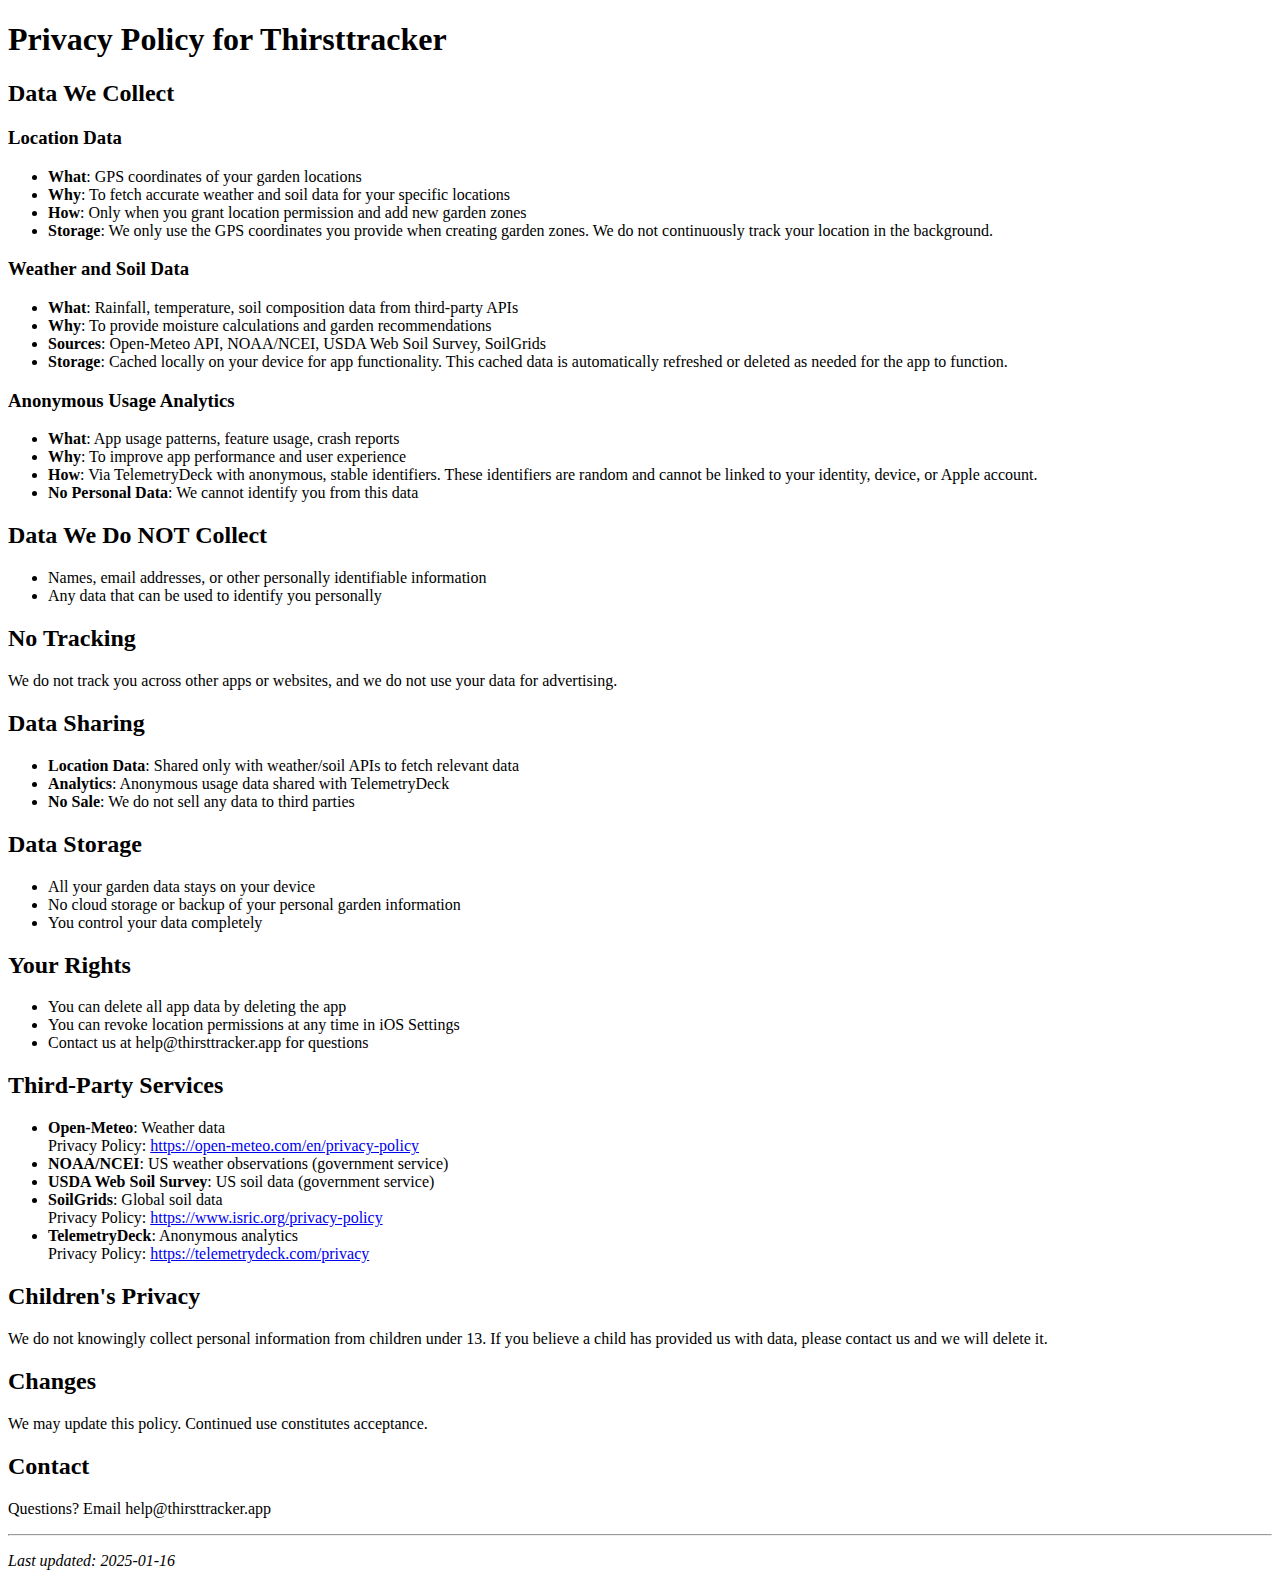
<file: privacy/content/index.html>
<!DOCTYPE html>
<html lang="en">
<head>
    <meta charset="UTF-8">
    <meta name="viewport" content="width=device-width, initial-scale=1.0">
    <title>Privacy Policy - Thirsttracker</title>
</head>
<body>
    <h1>Privacy Policy for Thirsttracker</h1>

    <h2>Data We Collect</h2>

    <h3>Location Data</h3>
    <ul>
        <li><strong>What</strong>: GPS coordinates of your garden locations</li>
        <li><strong>Why</strong>: To fetch accurate weather and soil data for your specific locations</li>
        <li><strong>How</strong>: Only when you grant location permission and add new garden zones</li>
        <li><strong>Storage</strong>: We only use the GPS coordinates you provide when creating garden zones. We do not continuously track your location in the background.</li>
    </ul>

    <h3>Weather and Soil Data</h3>
    <ul>
        <li><strong>What</strong>: Rainfall, temperature, soil composition data from third-party APIs</li>
        <li><strong>Why</strong>: To provide moisture calculations and garden recommendations</li>
        <li><strong>Sources</strong>: Open-Meteo API, NOAA/NCEI, USDA Web Soil Survey, SoilGrids</li>
        <li><strong>Storage</strong>: Cached locally on your device for app functionality. This cached data is automatically refreshed or deleted as needed for the app to function.</li>
    </ul>

    <h3>Anonymous Usage Analytics</h3>
    <ul>
        <li><strong>What</strong>: App usage patterns, feature usage, crash reports</li>
        <li><strong>Why</strong>: To improve app performance and user experience</li>
        <li><strong>How</strong>: Via TelemetryDeck with anonymous, stable identifiers. These identifiers are random and cannot be linked to your identity, device, or Apple account.</li>
        <li><strong>No Personal Data</strong>: We cannot identify you from this data</li>
    </ul>

    <h2>Data We Do NOT Collect</h2>
    <ul>
        <li>Names, email addresses, or other personally identifiable information</li>
        <li>Any data that can be used to identify you personally</li>
    </ul>

    <h2>No Tracking</h2>
    <p>We do not track you across other apps or websites, and we do not use your data for advertising.</p>

    <h2>Data Sharing</h2>
    <ul>
        <li><strong>Location Data</strong>: Shared only with weather/soil APIs to fetch relevant data</li>
        <li><strong>Analytics</strong>: Anonymous usage data shared with TelemetryDeck</li>
        <li><strong>No Sale</strong>: We do not sell any data to third parties</li>
    </ul>

    <h2>Data Storage</h2>
    <ul>
        <li>All your garden data stays on your device</li>
        <li>No cloud storage or backup of your personal garden information</li>
        <li>You control your data completely</li>
    </ul>

    <h2>Your Rights</h2>
    <ul>
        <li>You can delete all app data by deleting the app</li>
        <li>You can revoke location permissions at any time in iOS Settings</li>
        <li>Contact us at help@thirsttracker.app for questions</li>
    </ul>

    <h2>Third-Party Services</h2>
    <ul>
        <li><strong>Open-Meteo</strong>: Weather data<br>
            Privacy Policy: <a href="https://open-meteo.com/en/privacy-policy">https://open-meteo.com/en/privacy-policy</a></li>
        <li><strong>NOAA/NCEI</strong>: US weather observations (government service)</li>
        <li><strong>USDA Web Soil Survey</strong>: US soil data (government service)</li>
        <li><strong>SoilGrids</strong>: Global soil data<br>
            Privacy Policy: <a href="https://www.isric.org/privacy-policy">https://www.isric.org/privacy-policy</a></li>
        <li><strong>TelemetryDeck</strong>: Anonymous analytics<br>
            Privacy Policy: <a href="https://telemetrydeck.com/privacy">https://telemetrydeck.com/privacy</a></li>
    </ul>

    <h2>Children's Privacy</h2>
    <p>We do not knowingly collect personal information from children under 13. If you believe a child has provided us with data, please contact us and we will delete it.</p>

    <h2>Changes</h2>
    <p>We may update this policy. Continued use constitutes acceptance.</p>

    <h2>Contact</h2>
    <p>Questions? Email help@thirsttracker.app</p>

    <hr>
    <p><em>Last updated: 2025-01-16</em></p>
</body>
</html>
</file>
